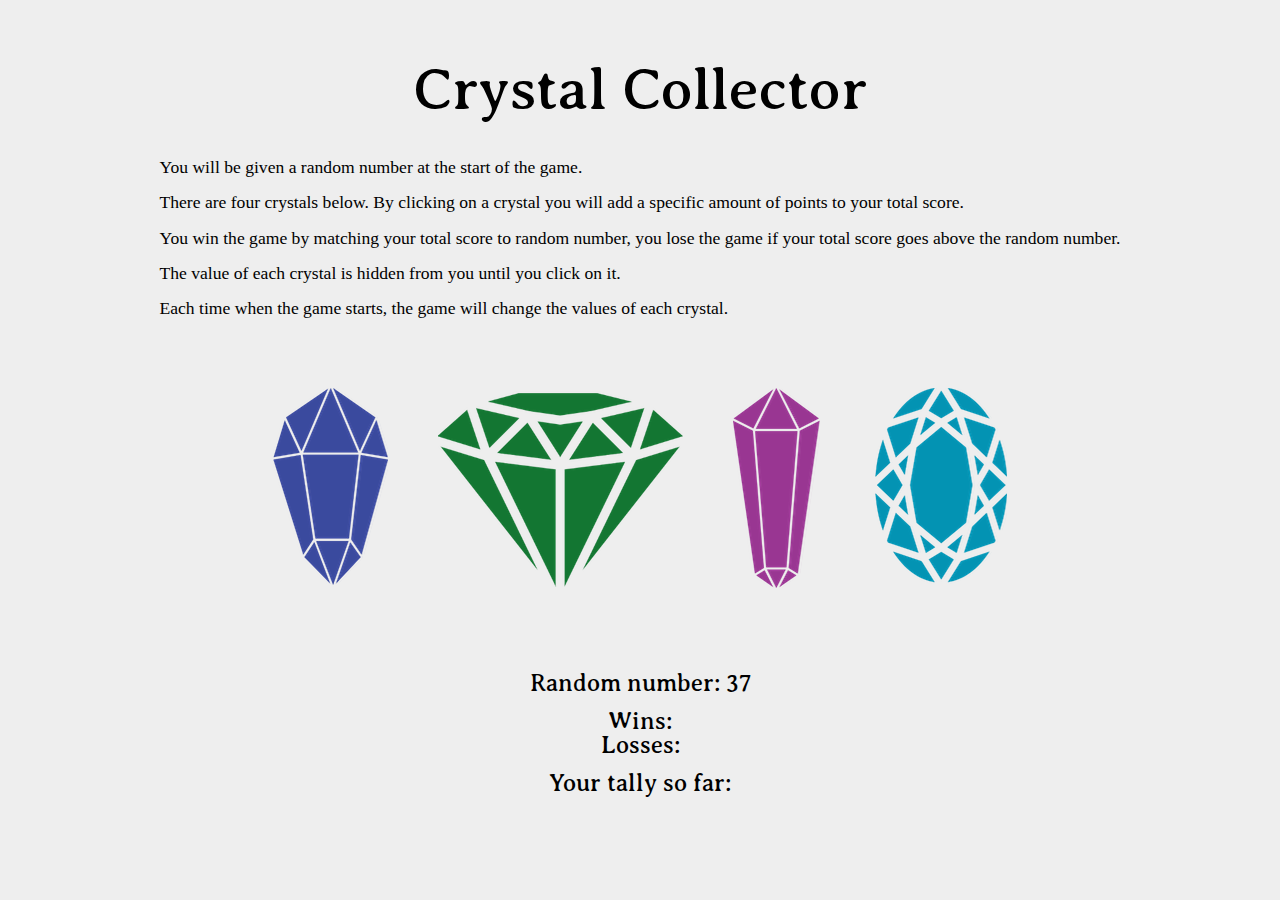
<file: index.html>
<!DOCTYPE html>
<html lang="en-us">

<head>
    <meta charset="UTF-8">
    <meta name=”viewport” content=”width:device-width, initial-scale=1″>
    <script src="https://ajax.googleapis.com/ajax/libs/jquery/3.4.0/jquery.min.js"></script>
    <link rel="stylesheet" href="./assets/css/reset.css">
    <link rel="stylesheet" href="./assets/css/style.css">
    <link rel="stylesheet" href="https://cdnjs.cloudflare.com/ajax/libs/animate.css/3.7.2/animate.min.css">
    <link href="https://fonts.googleapis.com/css?family=Averia+Serif+Libre&display=swap" rel="stylesheet">
    <title>Crystal Collector</title>
</head>

<body>
    <div id=title>
        Crystal Collector
    </div>

    <div id="directions">
        <p>You will be given a random number at the start of the game.
            <br>
            <br>
            There are four crystals below. By clicking on a crystal you will add a specific amount of points to your
            total score.
            <br>
            <br>
            You win the game by matching your total score to random number, you lose the game if your total score goes
            above the random number.
            <br>
            <br>
            The value of each crystal is hidden from you until you click on it.
            <br>
            <br>
            Each time when the game starts, the game will change the values of each crystal.
        </p>
    </div>

    <div class="imgContainer">
        <img id="bluePurple" class="crystal animated bounceInDown fast"
            alt="tall eight sided purple-blue clipart crystal" src="./assets/images/bluePurple.png">
        <img id="greenCrystal" class="crystal animated bounceInDown delay-1s fast" alt="green clipart diamond"
            src="./assets/images/green.png">
        <img id="purple" class="crystal animated bounceInDown delay-2s fast" alt="tall six sided purple clipart crystal"
            src="./assets/images/purple.png">
        <img id="seafoam" class="crystal animated bounceInDown delay-3s fast"
            alt="seafoam blue oval shaped clipart crystal" src="./assets/images/seafoam.png">
    </div>

<div class="scoreContainer">
    <div id="randomNumber">
    </div>
  
    <div id="winsAndLosses">
        <p id="win">Wins: </p>
       
        <p id="loss">Losses: </p>
    </div>

    <div id="targetScore">
        Your tally so far: 
    </div>
    </div>
</body>
<script src="./assets/javascript/app.js"></script>

</html>
</file>
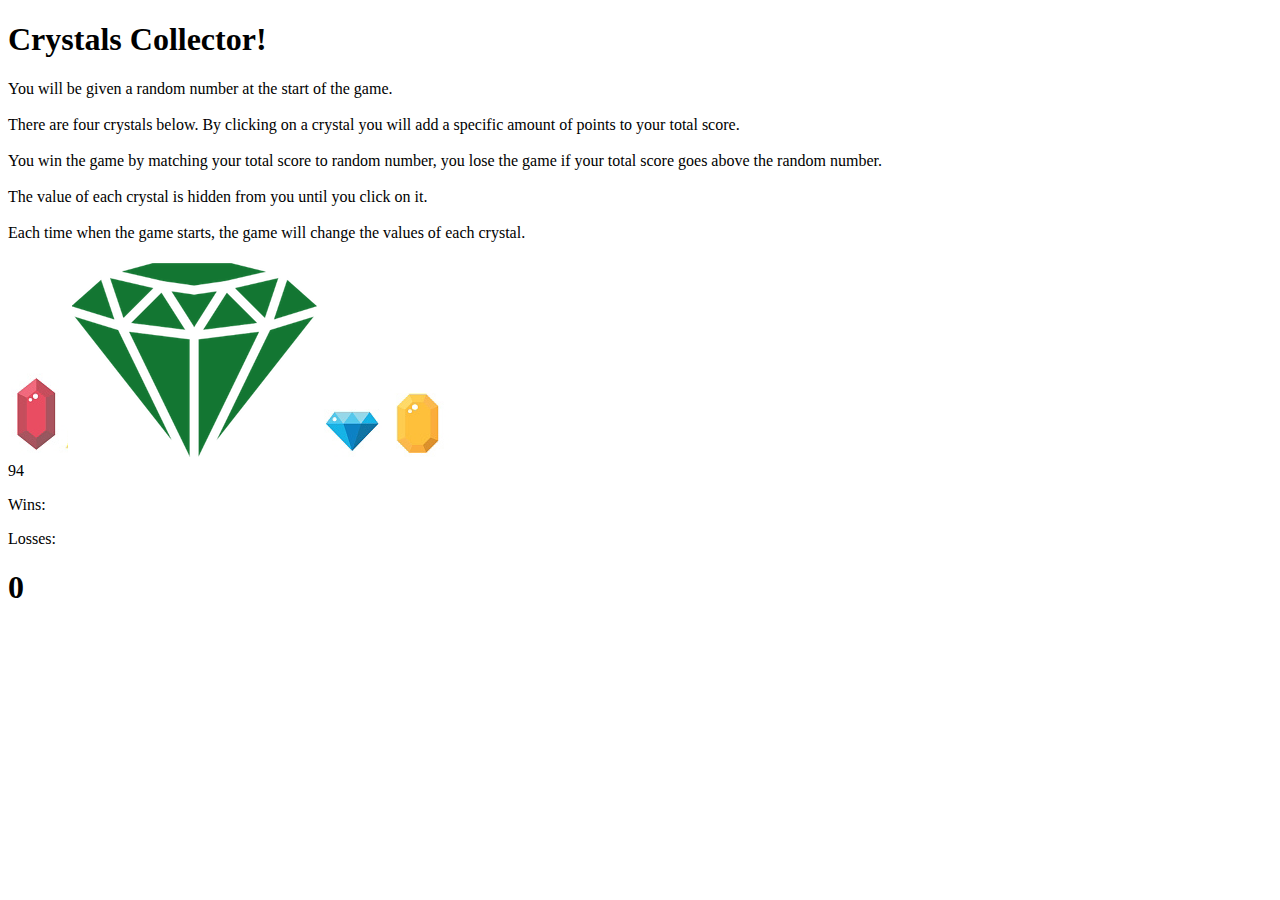
<file: indexRedo.html>
<!DOCTYPE html>
<html lang="en-us">

<head>
    <meta charset="UTF-8">
    <meta name=”viewport” content=”width=device-width, initial-scale=1″>
    <title>Crystal Collector Game</title>
</head>

<body>
    <div>
        <h1>Crystals Collector!</h1>
    </div>

    <div>
        <p>You will be given a random number at the start of the game.
            <br>
            <br>
            There are four crystals below. By clicking on a crystal you will add a specific amount of points to your
            total score.
            <br>
            <br>
            You win the game by matching your total score to random number, you lose the game if your total score goes
            above the random number.
            <br>
            <br>
            The value of each crystal is hidden from you until you click on it.
            <br>
            <br>
            Each time when the game starts, the game will change the values of each crystal.
        </p>
    </div>

    <div id="imgContainer">
        <img id="redCrystal" class="crystal" src="./assets/images/red.png" alt="illustration of a red 6 sided crystal">
        <img id="greenCrystal" class="crystal" src="./assets/images/green.png" alt="illustration of a green rectangle-shaped crystal">
        <img id="blueCrystal" class="crystal" src="./assets/images/blue.png" alt="illustration of a diamond">
        <img id="yellowCrystal" class="crystal" src="./assets/images/yellow.png" alt="illustration of a yellow 8 sided crystal">
    </div>

    <div id="randomNumber">
        <!--random number container-->
    </div>

    <div id="winsAndLosses">
        <p>Wins: </p>
        <p>Losses: </p>
    </div>

    <div id="total">
        <h1>0</h1>
    </div>

    <script src="https://ajax.googleapis.com/ajax/libs/jquery/3.4.0/jquery.min.js"></script>


    <script>
        $(document).ready(function () {
            var wins = 0;
            var losses = 0;
            var computerGeneratedNumber = Math.floor(Math.random() * 120) + 19;
            // var crystalNumber = Math.floor(Math.random() * 12) + 1;
            var score = 0;



            // function assign(){
                // Math.floor(Math.random() * 120)
            // }


            // $(".crystal").on("click", function(){
            //     $("#total").append(crystalNumber)
               
            // });


            var red = function(){

            
            $("#redCrystal").on("click", function (){
                $("#total").append(crystalNumber)
            })
        }


        var green = function() {
            $("#greenCrystal").on("click", function (){
                $("#total").append(crystalNumber)
            })
        }

            

            $("#randomNumber").append(computerGeneratedNumber);

            red()
            green()
            

            // var red= (function () {
            // {

            //     // $(".crystal").on("click", function () {
            //     $("#total").append(crystalNumber)
            
                    
            //     });

                // $("#redCrystal").on("click", function () {
                // $("#total").append()
                // }
                    
                // );

                // $("#greenCrystal").on("click", function () {
                // $("#total").append(crystalNumber)
                // }
                    
                // );

                

                // var generatedNum = Math.floor(Math.random() * 12) + 1;
                // score + generatedNum;

                // $("#score").text(score);
                // $("#randomNumber").text(computerGeneratedNumber);
                $("#randomNumber").html(computerGeneratedNumber);
            });
    </script>
</body>

</html>
</file>
<file: assets/css/style.css>
body {
    background-color: #eeeeee
}

.imgContainer {
    display: flex;
    margin: 5px;
    align-items: center;
    justify-content: center;
    padding: 10px;

}

img {
    padding-right: 25px;
    padding-left: 25px;
    margin-top: 40px;
    margin-bottom: 20px;
}

#title {
    display: flex;
    margin-top: 50px;
    margin-bottom: 10px;
    align-items: center;
    justify-content: center;
    font-family: 'Averia Serif Libre', cursive;
    font-size: 3.7rem;
    padding: 10px;

}

#directions {
    font-family: Georgia, 'Times New Roman', Times, serif;
    font-size: 1.1rem;
    display: flex;
    padding: 10px;
    margin-top: 20px;
    margin-bottom: 10px;
    align-items: center;
    justify-content: center;
}

.scoreContainer {
    display: grid;
    margin-top: 30px;
    align-items: center;
    justify-content: center;
    padding: 10px;
    grid-auto-rows: 50px;
    text-align: center;
}

#randomNumber,
#win, #loss,
#targetScore {
    font-family: 'Averia Serif Libre', cursive;
    font-size: 1.5rem;

}
</file>
